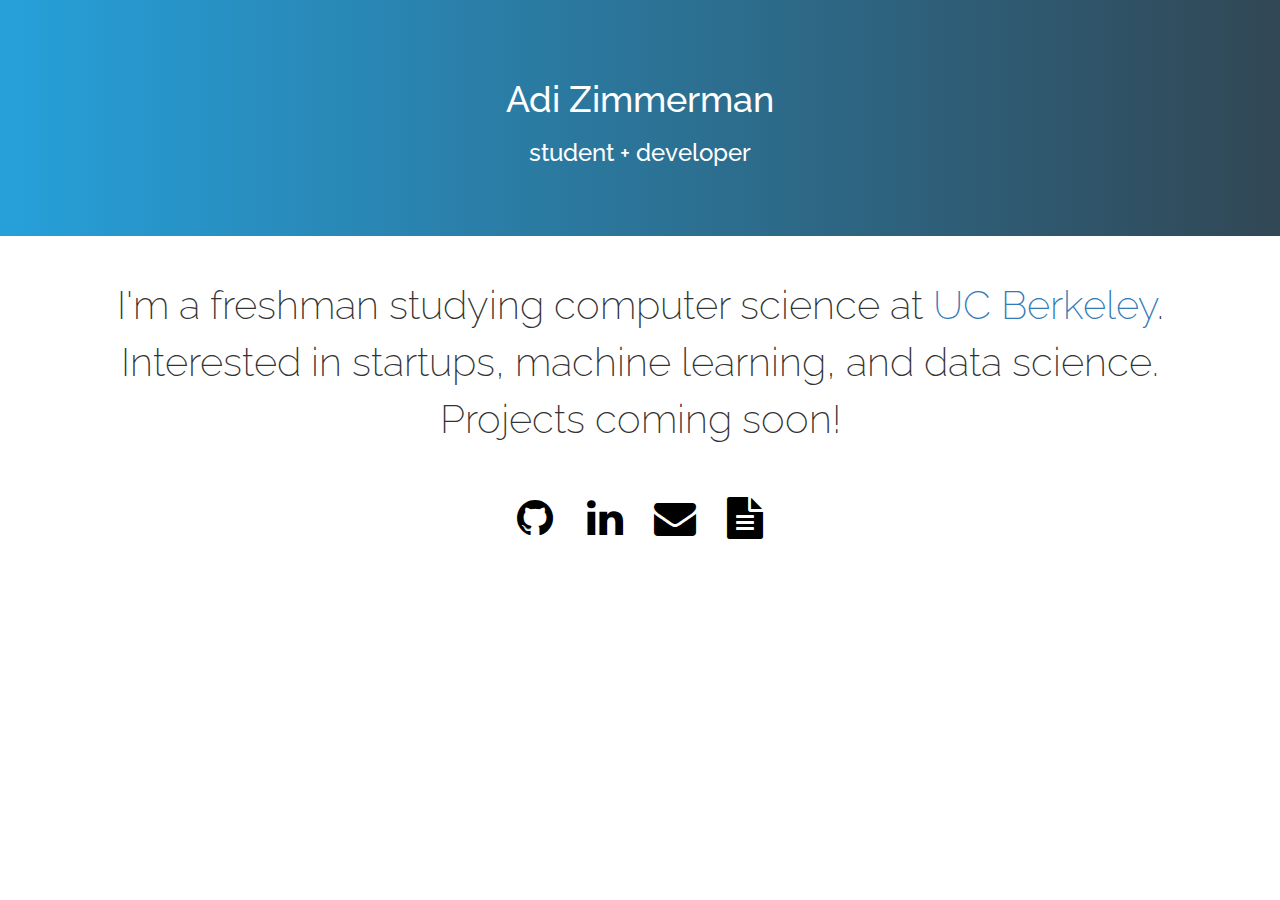
<file: index.html>
<!DOCTYPE html>
<html lang="en">
  <head>
    <meta charset="utf-8">
    <meta http-equiv="X-UA-Compatible" content="IE=edge">
    <meta http-equiv="Content-Disposition" content="inline">
    <meta http-equiv="Content-Disposition" content="inline">
    <meta name="viewport" content="width=device-width, initial-scale=1">
    <meta name="description" content="Personal Website">
    <meta name="author" content="Adi Zimmerman">

    <!-- The above 3 meta tags *must* come first in the head; any other head content must come *after* these tags -->
    <title>adizim</title>

    <!-- Bootstrap -->
    <link href="css/bootstrap.min.css" rel="stylesheet">
    <link rel="stylesheet" href="css/font-awesome.min.css">
    <link href="https://fonts.googleapis.com/css?family=Raleway:200,400" rel="stylesheet">

    <!-- Styles -->
    <link rel="stylesheet" href="css/style.css">
  </head>

  <body>
    <!-- Header -->
    <div class="header">
        <div class="container">
          <h1 class="text-center">Adi Zimmerman </h1>
          <h3 class="text-center">student + developer</h3>
        </div>
    </div>

    <!-- Navbar (not needed yet) -->

    <!-- Content sections -->
    <!-- About me -->
    <section id="about-me">
      <div class="container">
        <p class="about-paragraph text-center"> 
        I'm a freshman studying computer science at

        <a href="https://en.wikipedia.org/wiki/University_of_California,_Berkeley">UC Berkeley</a>.
         
        Interested in startups, machine learning, and data science. Projects coming soon!
        </p>    
      </div>
    </section>

    <!-- Links -->
    <section id="links">
      <div class="container text-center">
        <a href="https://github.com/adizim"> 
        <i class="fa fa-github fa-3x fa-fw"></i></a>

        <a href="https://www.linkedin.com/in/adizim/"> 
        <i class="fa fa-linkedin fa-3x fa-fw"></i></a>

        <a href="mailto:adizim@berkeley.edu?Subject=Hi%20Adi!" target="_top"> <i class="fa fa-envelope fa-3x fa-fw"></i></a>

        <a class="resume-link" href="./resume.pdf"> 
        <i class="fa fa-file-text fa-3x fa-fw"></i></a>
      </div>
    </section>

    <!-- jQuery (necessary for Bootstrap's JavaScript plugins) -->
    <script src="https://ajax.googleapis.com/ajax/libs/jquery/1.12.4/jquery.min.js"></script>
    <!-- Include all compiled plugins (below), or include individual files as needed -->
    <script src="js/bootstrap.min.js"></script>
  </body>
</html>
</file>
<file: css/style.css>
.header {
    background: #314755; /* fallback for old browsers */
    background: -webkit-linear-gradient(to left, #314755 , #26a0da); /* Chrome 10-25, Safari 5.1-6 */
    background: linear-gradient(to left, #314755 , #26a0da); /* W3C, IE 10+/ Edge, Firefox 16+, Chrome 26+, Opera 12+, Safari 7+ */
        
        
    color: #ffffff;
    padding-top: 60px;
    padding-bottom: 60px;
}

#about-me {
    margin-top: 40px;
    margin-bottom: 40px;
}

#links {
    margin-top: 40px;
    margin-bottom: 60px;
}
.fa {
  color: black;
}

.fa-fw {
    width: 1.571429em;
    text-align: center;
}

a:hover {
  text-decoration: none;
}

h1, h3, p {
  font-family: 'Raleway', sans-serif;
}

.about-paragraph {
  font-size: 40px;
  font-weight: 200;
}
</file>
